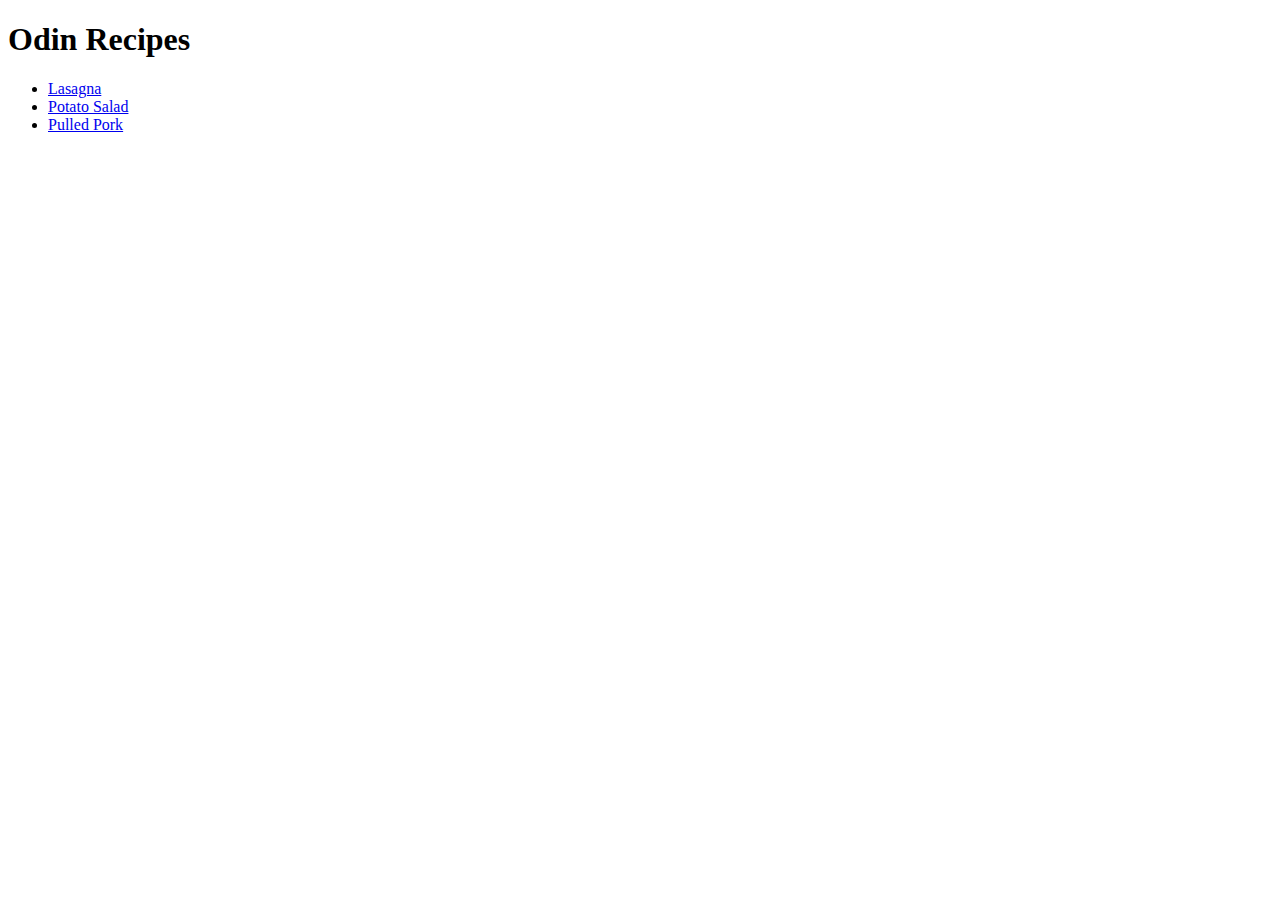
<file: 1_Recipes_HTML/index.html>
<!DOCTYPE html>
<html lang="en">
  <head>
    <meta charset="UTF-8" />
    <meta http-equiv="X-UA-Compatible" content="IE=edge" />
    <meta name="viewport" content="width=device-width, initial-scale=1.0" />
    <title>Recipes</title>
  </head>
  <body>
    <h1>Odin Recipes</h1>
    <ul>
      <li><a href="./Recipes/lasagna.html">Lasagna</a></li>
      <li><a href="./Recipes/potatosalad.html">Potato Salad</a></li>
      <li><a href="./Recipes/pulledpork.html">Pulled Pork</a></li>
    </ul>
  </body>
</html>
</file>
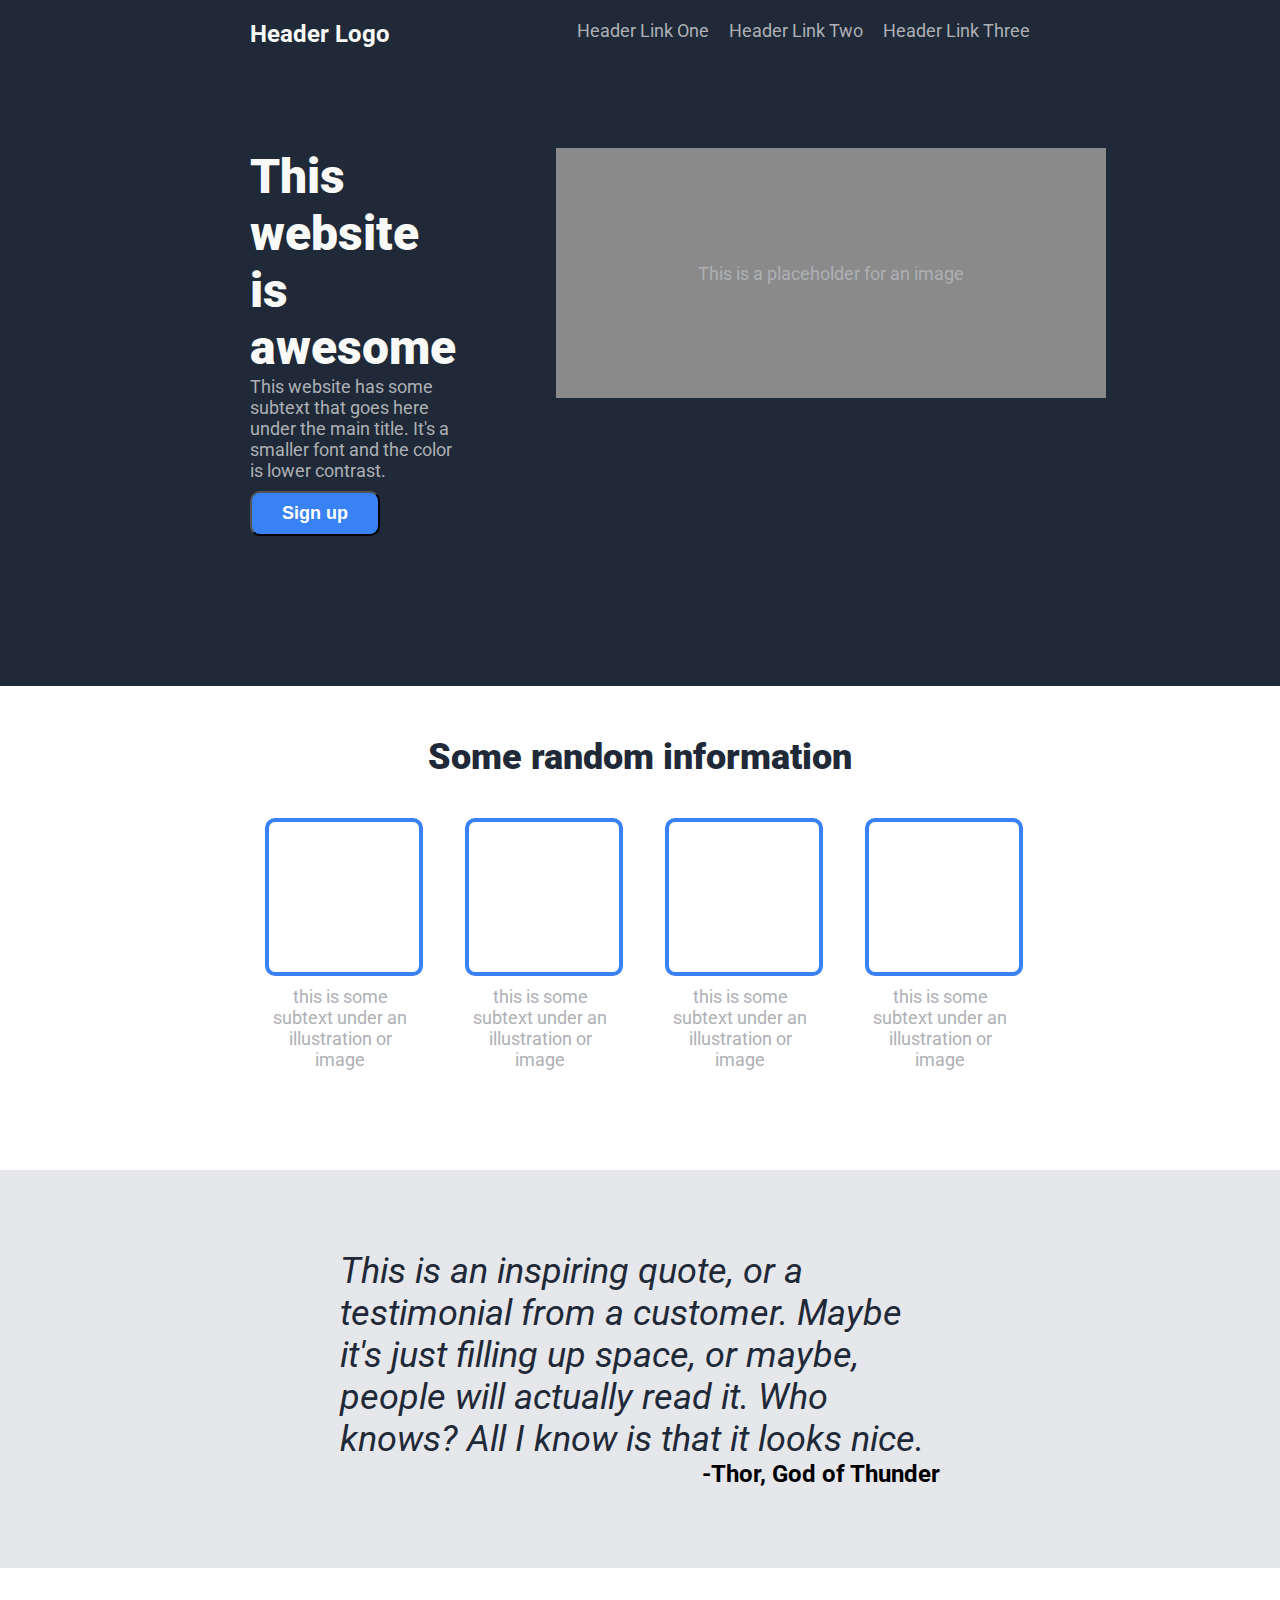
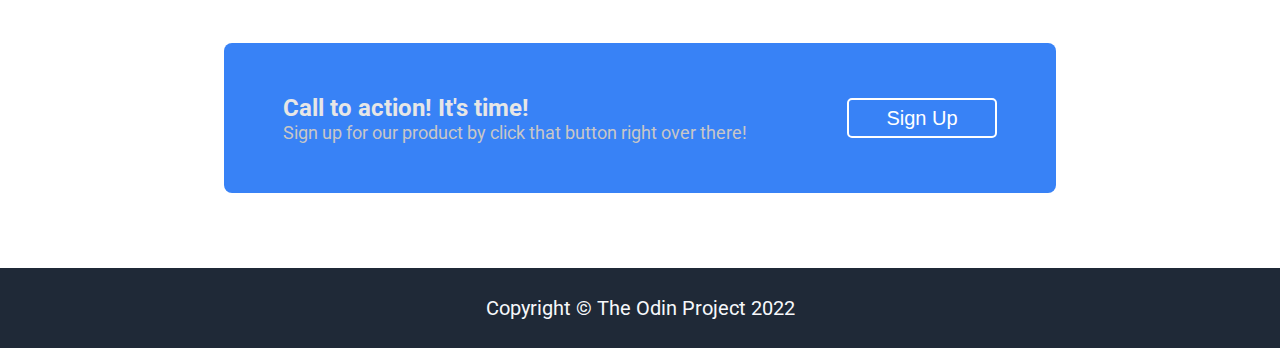
<file: 2_LandingPage_Flexbox/index.html>
<!DOCTYPE html>
<html lang="en">
  <head>
    <meta charset="UTF-8" />
    <meta http-equiv="X-UA-Compatible" content="IE=edge" />
    <meta name="viewport" content="width=device-width, initial-scale=1.0" />

    <!-- Font style google -->
    <link rel="preconnect" href="https://fonts.googleapis.com" />
    <link rel="preconnect" href="https://fonts.gstatic.com" crossorigin />
    <link
      href="https://fonts.googleapis.com/css2?family=Roboto:wght@400;700;900&display=swap"
      rel="stylesheet"
    />

    <!-- CSS -->
    <link rel="stylesheet" href="./styles.css" />

    <title>Landing Page</title>
  </head>
  <body>
    <section class="hero">
      <header class="flex-container">
        <h3>Header Logo</h3>
        <nav class="flex-container">
          <a href="#">Header Link One</a>
          <a href="#">Header Link Two</a>
          <a href="#">Header Link Three</a>
        </nav>
      </header>

      <!-- Hero Body -->
      <div class="hero-body flex-container">
        <div class="left-hero-body">
          <h2>This website is awesome</h2>
          <p>
            This website has some subtext that goes here under the main title.
            It's a smaller font and the color is lower contrast.
          </p>
          <button>Sign up</button>
        </div>

        <div class="right-hero-body">
          <div class="placeholder">
            <p>This is a placeholder for an image</p>
          </div>
        </div>
      </div>
    </section>

    <!-- Info Section -->
    <section class="info">
      <div class="info-header">
        <h3>Some random information</h3>
      </div>
      <div class="info-body">
        <div class="info-item">
          <div class="info-item-box"></div>
          <div class="info-item-text">
            <p>this is some subtext under an illustration or image</p>
          </div>
        </div>
        <div class="info-item">
          <div class="info-item-box"></div>
          <div class="info-item-text">
            <p>this is some subtext under an illustration or image</p>
          </div>
        </div>
        <div class="info-item">
          <div class="info-item-box"></div>
          <div class="info-item-text">
            <p>this is some subtext under an illustration or image</p>
          </div>
        </div>
        <div class="info-item">
          <div class="info-item-box"></div>
          <div class="info-item-text">
            <p>this is some subtext under an illustration or image</p>
          </div>
        </div>
      </div>
    </section>

    <!-- Quote Section -->
    <section class="quote">
      <div class="quote-body">
        <div class="quote-text">
          <p>
            This is an inspiring quote, or a testimonial from a customer. Maybe
            it's just filling up space, or maybe, people will actually read it.
            Who knows? All I know is that it looks nice.
          </p>
        </div>
        <div class="quote-author">
          <h2>-Thor, God of Thunder</h2>
        </div>
      </div>
    </section>

    <!-- CTA Section -->
    <section class="cta">
      <div class="cta-body">
        <div class="cta-text">
          <h2>Call to action! It's time!</h2>
          <p>Sign up for our product by click that button right over there!</p>
        </div>
        <div class="cta-button-container">
          <button>Sign Up</button>
        </div>
      </div>
    </section>

    <footer>Copyright &copy; The Odin Project 2022</footer>
  </body>
</html>
</file>
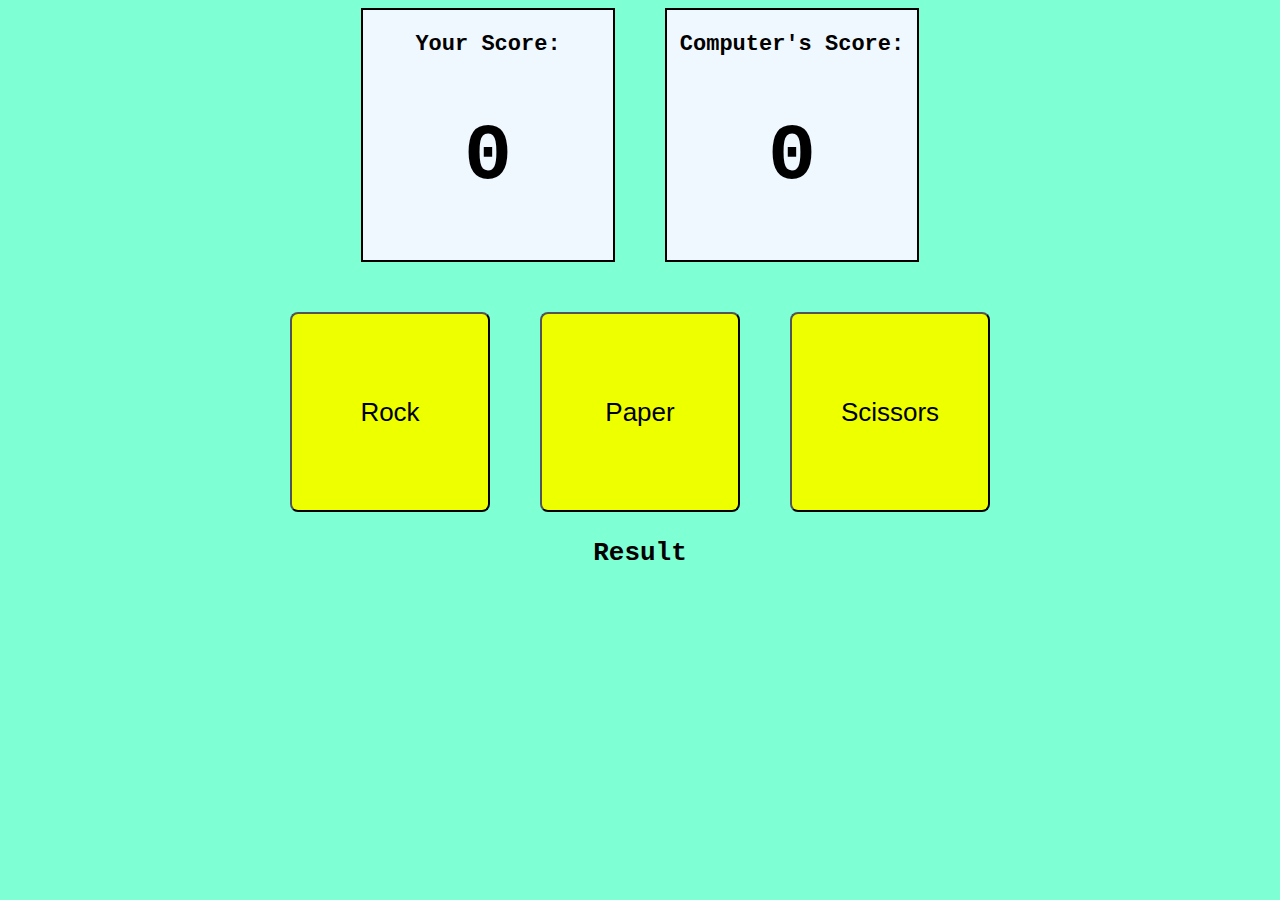
<file: 3_RockPaperScissors/index.html>
<!DOCTYPE html>
<html lang="en">
  <head>
    <meta charset="UTF-8" />
    <meta http-equiv="X-UA-Compatible" content="IE=edge" />
    <meta name="viewport" content="width=device-width, initial-scale=1.0" />

    <link rel="stylesheet" href="./styles.css" />

    <title>Document</title>
  </head>
  <body>
    <div class="modal"></div>
    <div class="score-box">
      <div class="player-score-box">
        <h3>Your Score:</h3>
        <h1 class="player-score">0</h1>
      </div>
      <div class="computer-score-box">
        <h3>Computer's Score:</h3>
        <h1 class="computer-score">0</h1>
      </div>
    </div>
    <div class="boxes">
      <button class="rock">Rock</button>
      <button class="paper">Paper</button>
      <button class="scissors">Scissors</button>
    </div>
    <div class="result-container">
      <p class="result-text">Result</p>
    </div>

    <script src="./script.js"></script>
  </body>
</html>
</file>
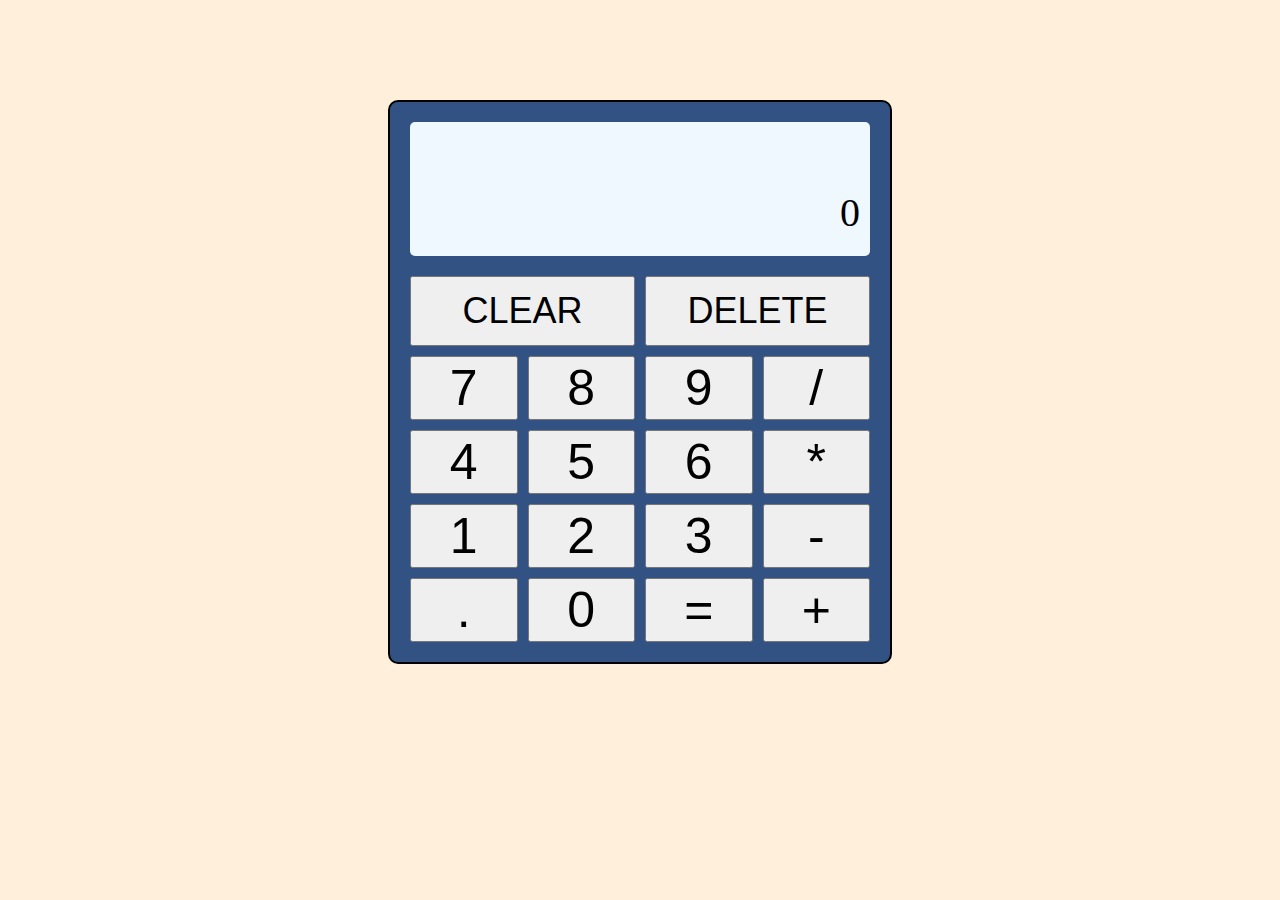
<file: 5_Calculator/index.html>
<!DOCTYPE html>
<html lang="en">
  <head>
    <meta charset="UTF-8" />
    <meta http-equiv="X-UA-Compatible" content="IE=edge" />
    <meta name="viewport" content="width=device-width, initial-scale=1.0" />
    <link rel="stylesheet" href="./styles.css" />
    <title>Calculator</title>
  </head>
  <body>
    <div class="calculator-outline">
      <div class="calculator-body">
        <div class="calculator-screen">
          <div class="history-container"></div>
          <div class="current-container">123</div>
        </div>
        <div class="calculator-clear-delete">
          <button class="calculator-clear">CLEAR</button>
          <button class="calculator-delete">DELETE</button>
        </div>
        <div class="calculator-buttons">
          <button class="button-num">7</button>
          <button class="button-num">8</button>
          <button class="button-num">9</button>
          <button class="button-operator">/</button>
          <button class="button-num">4</button>
          <button class="button-num">5</button>
          <button class="button-num">6</button>
          <button class="button-operator">*</button>
          <button class="button-num">1</button>
          <button class="button-num">2</button>
          <button class="button-num">3</button>
          <button class="button-operator">-</button>
          <button class="button-period">.</button>
          <button class="button-num">0</button>
          <button class="button-equal">=</button>
          <button class="button-operator">+</button>
        </div>
      </div>
    </div>
    <script src="./script.js"></script>
  </body>
</html>
</file>
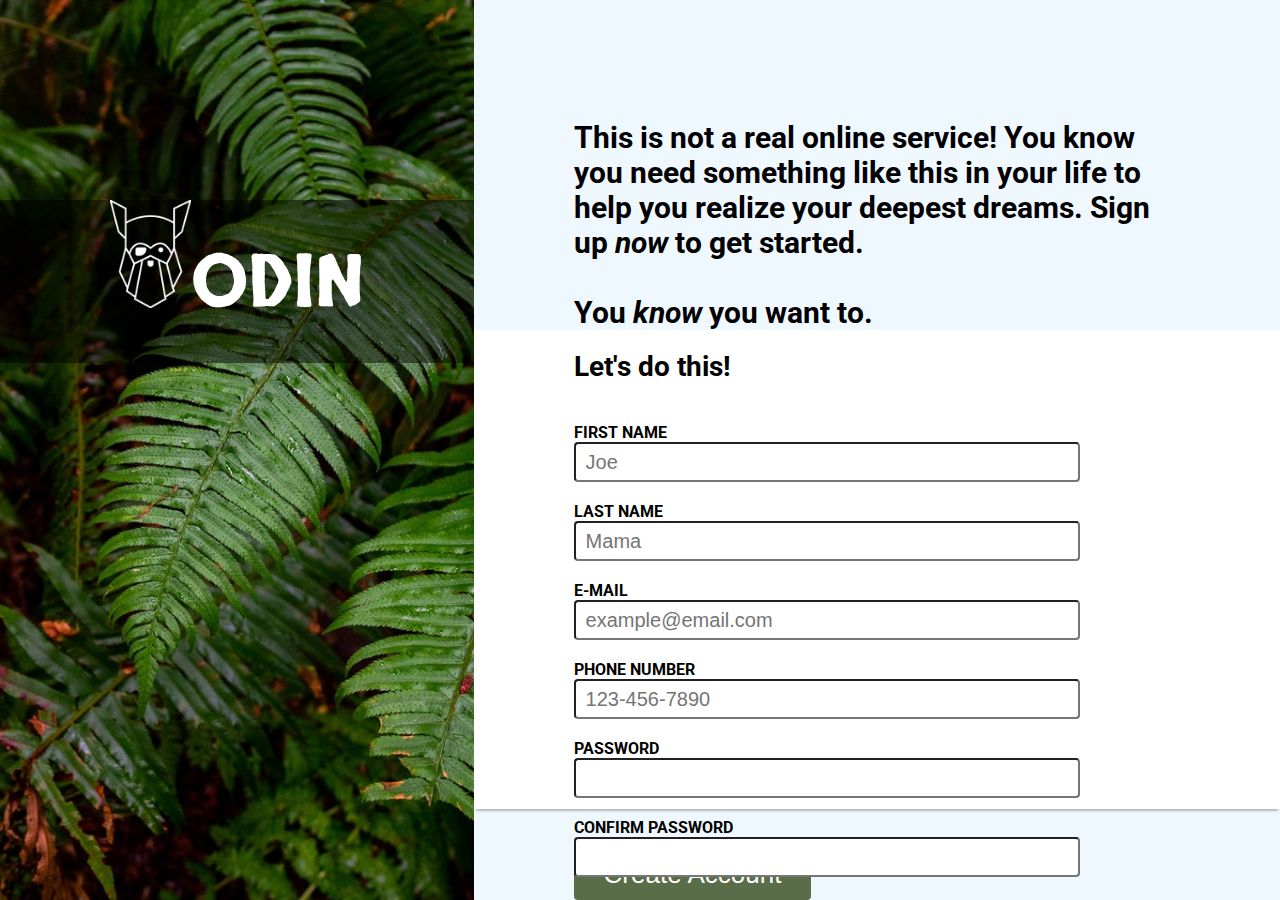
<file: 6_SignUp_Form/index.html>
<!DOCTYPE html>
<html lang="en">
  <head>
    <meta charset="UTF-8" />
    <meta http-equiv="X-UA-Compatible" content="IE=edge" />
    <meta name="viewport" content="width=device-width, initial-scale=1.0" />

    <!-- Google Fonts -->
    <!-- Odin Font -->
    <link rel="preconnect" href="https://fonts.googleapis.com" />
    <link rel="preconnect" href="https://fonts.gstatic.com" crossorigin />
    <link
      href="https://fonts.googleapis.com/css2?family=Skranji&display=swap"
      rel="stylesheet"
    />
    <!-- Robot Font -->
    <link rel="preconnect" href="https://fonts.googleapis.com" />
    <link rel="preconnect" href="https://fonts.gstatic.com" crossorigin />
    <link
      href="https://fonts.googleapis.com/css2?family=Roboto:wght@400;700;900&display=swap"
      rel="stylesheet"
    />

    <!-- CSS -->
    <link rel="stylesheet" href="./public/styles.css" />
    <title>Sign-up Form</title>
  </head>
  <body>
    <div class="main-container">
      <!-- Left Side -->
      <div class="main left-container">
        <div class="title-container">
          <div class="image-container">
            <img
              class="odin-image"
              src="./public/images/odin-lined.png"
              alt="odin-outline"
            />
          </div>
          <div class="text-container">ODIN</div>
        </div>
      </div>

      <!-- Right Side -->
      <div class="main right-container">
        <div class="top">
          <p>
            This is not a real online service! You know you need something like
            this in your life to help you realize your deepest dreams. Sign up
            <i>now</i> to get started.
            <br />
            <br />
            You <i>know</i> you want to.
          </p>
        </div>
        <div class="middle">
          <h2>Let's do this!</h2>
          <div class="middle-form">
            <form action="#" method="post">
              <div>
                <label for="first_name">First Name</label>
                <input
                  type="text"
                  placeholder="Joe"
                  name="firstN"
                  id="first_name"
                />
              </div>
              <div>
                <label for="last_name">Last Name</label>
                <input
                  type="text"
                  placeholder="Mama"
                  name="lastN"
                  id="last_name"
                />
              </div>
              <div>
                <label for="email">e-Mail</label>
                <input
                  type="email"
                  placeholder="example@email.com"
                  name="email"
                  id="email"
                />
              </div>
              <div>
                <label for="phone_number">phone number</label>
                <input
                  type="tel"
                  placeholder="123-456-7890"
                  name="phone_number"
                  id="phone_number"
                />
              </div>
              <div>
                <label for="password">Password</label>
                <input type="password" name="password" id="password" />
              </div>
              <div>
                <label for="cPassword">Confirm Password</label>
                <input type="password" name="password" id="cPassword" />
              </div>
            </form>
          </div>
        </div>
        <div class="bottom">
          <button>Create Account</button>
        </div>
      </div>
    </div>
  </body>
</html>
</file>
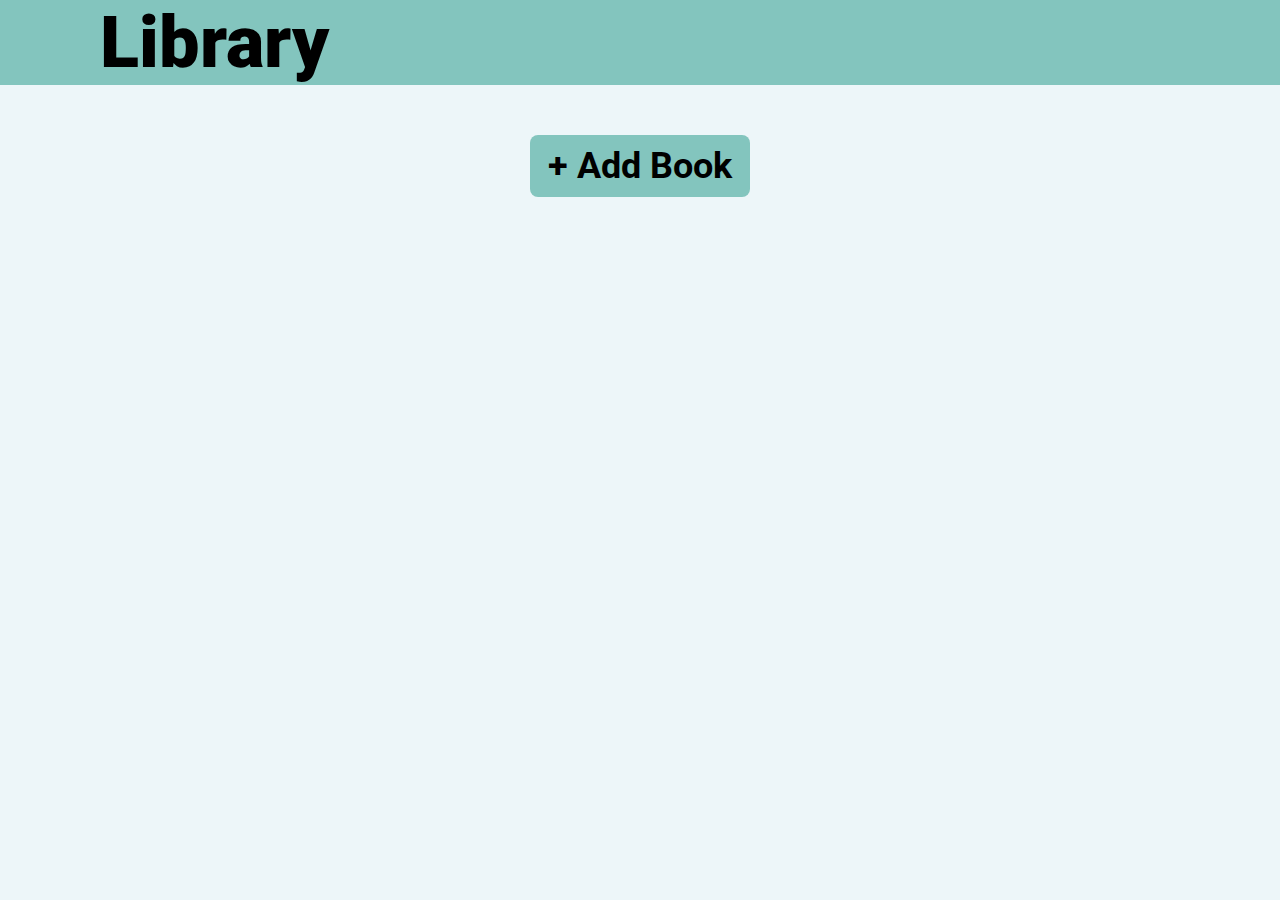
<file: 8_Library/index.html>
<!DOCTYPE html>
<html lang="en">
  <head>
    <meta charset="UTF-8" />
    <meta http-equiv="X-UA-Compatible" content="IE=edge" />
    <meta name="viewport" content="width=device-width, initial-scale=1.0" />

    <!-- Fonts -->
    <link rel="preconnect" href="https://fonts.googleapis.com" />
    <link rel="preconnect" href="https://fonts.gstatic.com" crossorigin />
    <link
      href="https://fonts.googleapis.com/css2?family=Roboto:wght@400;500;700;900&display=swap"
      rel="stylesheet"
    />

    <!-- CSS -->
    <link rel="stylesheet" href="./public/styles.css" />
    <title>Library</title>
  </head>
  <body>
    <header>
      <nav>
        <div class="title">Library</div>
      </nav>
    </header>

    <section class="main-body">
      <div class="add-book-container">
        <div class="add-book-button">+ Add Book</div>
      </div>
      <div class="overlay hidden"></div>
      <div class="modal hidden">
        <div class="modal-header">Add New Book</div>
        <form class="modal-form" action="#">
          <div class="modal-title-box">
            <label for="title">Title</label>
            <input
              id="title"
              type="text"
              placeholder="The Great Gatsby"
              autocomplete="off"
            />
          </div>
          <div class="modal-author-box">
            <label for="author">Author</label>
            <input
              id="author"
              type="text"
              placeholder="F. Scott Fitzgerald"
              autocomplete="off"
            />
          </div>
          <div class="modal-pages-box">
            <label for="pages">Number of Pages</label>
            <input
              id="pages"
              type="number"
              inputmode="numeric"
              placeholder="208"
              autocomplete="off"
            />
          </div>
          <div class="modal-read-box">
            <label for="read">Have you read it?</label>
            <input id="read" type="checkbox" class="modal-checkbox" />
          </div>
          <button class="submit-button" type="submit">Submit</button>
        </form>
      </div>
      <div class="cards">
        <!-- <div class="card">
          <div class="card-title">"The Great Gatsby"</div>
          <div class="card-author">Fitzgerald</div>
          <div class="card-pages">134 Pages</div>
          <div class="card-read"><a class="read">Read</a></div>
          <div class="card-remove"><a class="remove">Remove</a></div>
        </div>
      </div> -->
    </section>

    <script src="./script.js"></script>
  </body>
</html>
</file>
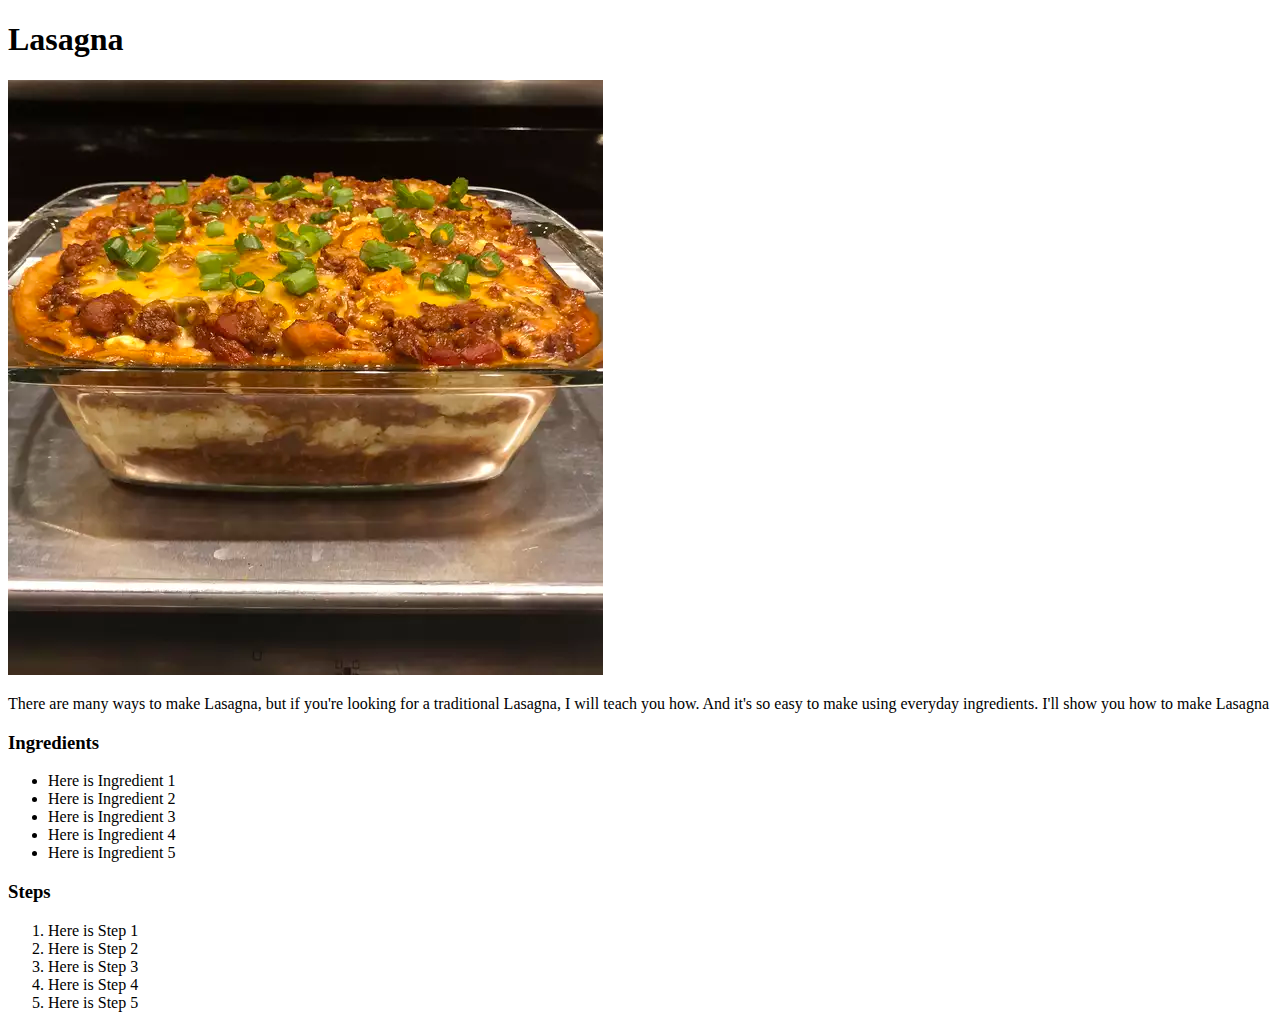
<file: 1_Recipes_HTML/Recipes/lasagna.html>
<!DOCTYPE html>
<html lang="en">
  <head>
    <meta charset="UTF-8" />
    <meta http-equiv="X-UA-Compatible" content="IE=edge" />
    <meta name="viewport" content="width=device-width, initial-scale=1.0" />
    <title>Lasagna</title>
  </head>
  <body>
    <h1>Lasagna</h1>
    <img src="./images/lasagna.webp" alt="lasagna" />
    <p>
      There are many ways to make Lasagna, but if you're looking for a
      traditional Lasagna, I will teach you how. And it's so easy to make
      using everyday ingredients. I'll show you how to make Lasagna </p>
    <h3>Ingredients</h3>
    <ul>
      <li>Here is Ingredient 1</li>
      <li>Here is Ingredient 2</li>
      <li>Here is Ingredient 3</li>
      <li>Here is Ingredient 4</li>
      <li>Here is Ingredient 5</li>
    </ul>
    <h3>Steps</h3>
    <ol>
      <li>Here is Step 1</li>
      <li>Here is Step 2</li>
      <li>Here is Step 3</li>
      <li>Here is Step 4</li>
      <li>Here is Step 5</li>
    </ol>
  </body>
  </body>
</html>
</file>
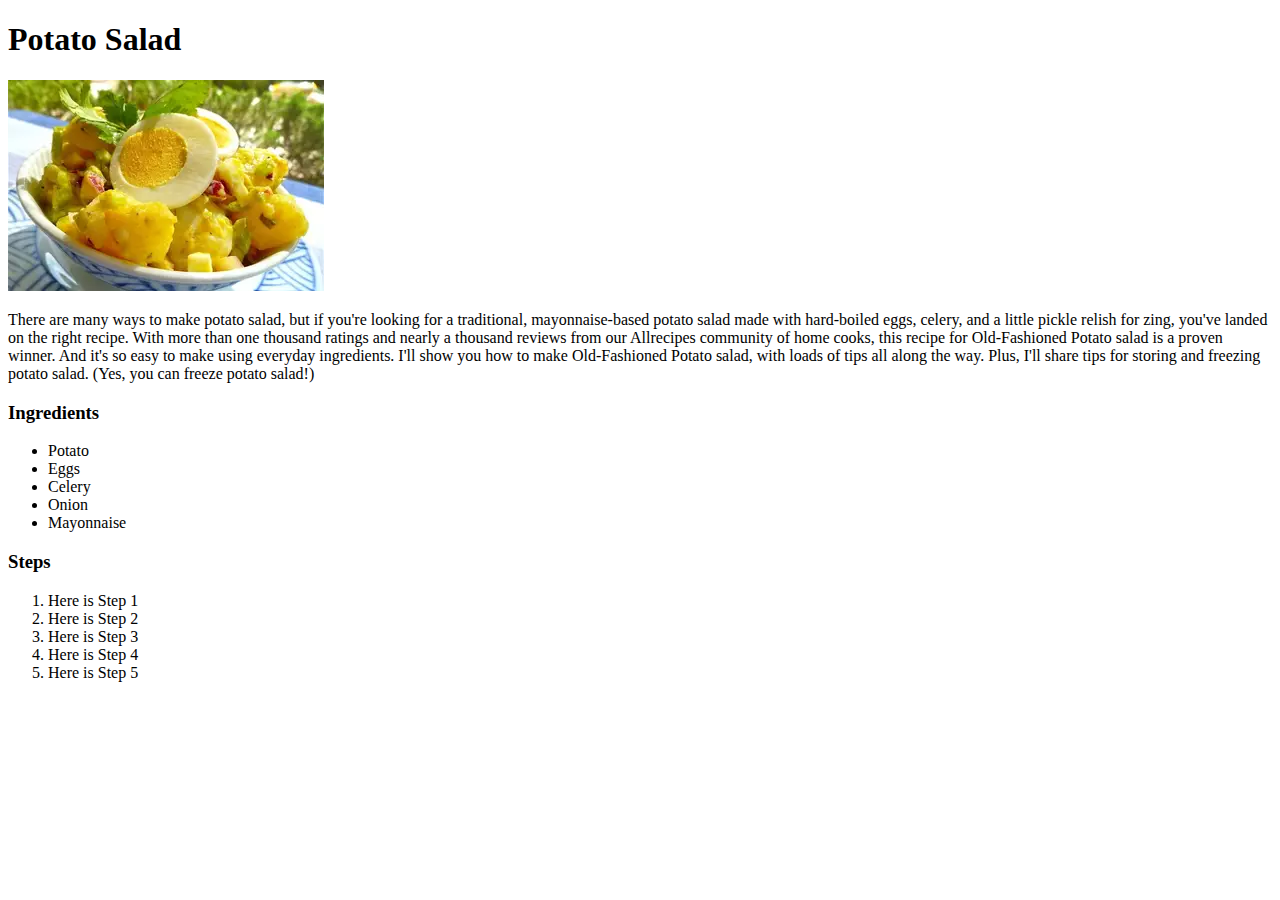
<file: 1_Recipes_HTML/Recipes/potatosalad.html>
<!DOCTYPE html>
<html lang="en">
  <head>
    <meta charset="UTF-8" />
    <meta http-equiv="X-UA-Compatible" content="IE=edge" />
    <meta name="viewport" content="width=device-width, initial-scale=1.0" />
    <title>Potato Salad</title>
  </head>
  <body>
    <h1>Potato Salad</h1>
    <img src="./images/potatosalad.webp" alt="potatosalad" />
    <p>
      There are many ways to make potato salad, but if you're looking for a
      traditional, mayonnaise-based potato salad made with hard-boiled eggs,
      celery, and a little pickle relish for zing, you've landed on the right
      recipe. With more than one thousand ratings and nearly a thousand reviews
      from our Allrecipes community of home cooks, this recipe for Old-Fashioned
      Potato salad is a proven winner. And it's so easy to make using everyday
      ingredients. I'll show you how to make Old-Fashioned Potato salad, with
      loads of tips all along the way. Plus, I'll share tips for storing and
      freezing potato salad. (Yes, you can freeze potato salad!)
    </p>
    <h3>Ingredients</h3>
    <ul>
      <li>Potato</li>
      <li>Eggs</li>
      <li>Celery</li>
      <li>Onion</li>
      <li>Mayonnaise</li>
    </ul>
    <h3>Steps</h3>
    <ol>
      <li>Here is Step 1</li>
      <li>Here is Step 2</li>
      <li>Here is Step 3</li>
      <li>Here is Step 4</li>
      <li>Here is Step 5</li>
    </ol>
  </body>
</html>
</file>
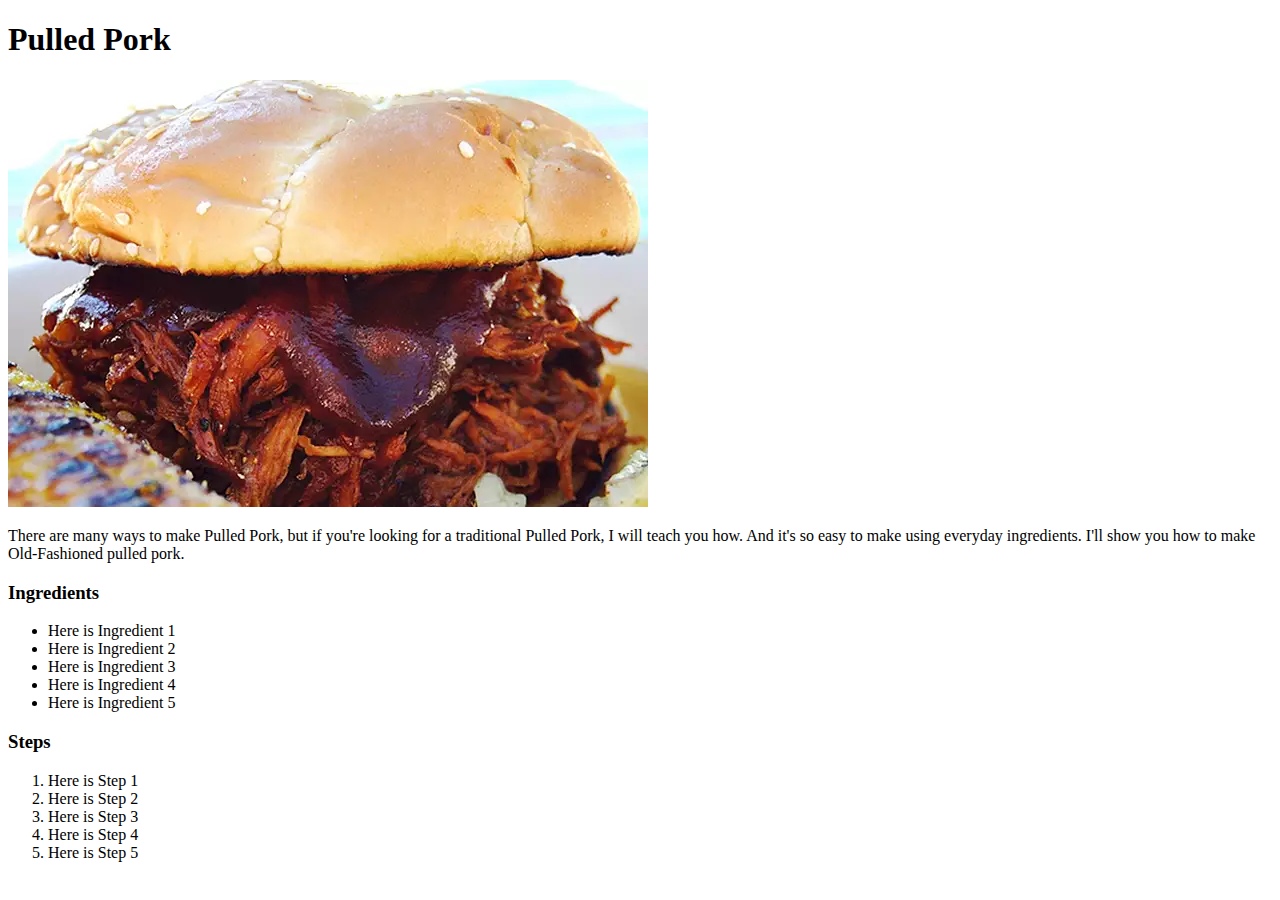
<file: 1_Recipes_HTML/Recipes/pulledpork.html>
<!DOCTYPE html>
<html lang="en">
  <head>
    <meta charset="UTF-8" />
    <meta http-equiv="X-UA-Compatible" content="IE=edge" />
    <meta name="viewport" content="width=device-width, initial-scale=1.0" />
    <title>Pulled Pork</title>
  </head>
  <body>
    <h1>Pulled Pork</h1>
    <img src="./images/pulled pork.webp" alt="pulled-pork" />
    <p>
      There are many ways to make Pulled Pork, but if you're looking for a
      traditional Pulled Pork, I will teach you how. And it's so easy to make
      using everyday ingredients. I'll show you how to make Old-Fashioned pulled
      pork.
    </p>

    <h3>Ingredients</h3>
    <ul>
      <li>Here is Ingredient 1</li>
      <li>Here is Ingredient 2</li>
      <li>Here is Ingredient 3</li>
      <li>Here is Ingredient 4</li>
      <li>Here is Ingredient 5</li>
    </ul>
    <h3>Steps</h3>
    <ol>
      <li>Here is Step 1</li>
      <li>Here is Step 2</li>
      <li>Here is Step 3</li>
      <li>Here is Step 4</li>
      <li>Here is Step 5</li>
    </ol>
  </body>
</html>
</file>
<file: 2_LandingPage_Flexbox/styles.css>
* {
  margin: 0;
  padding: 0;
}

body {
  font-family: 'roboto';
}

.flex-container {
  display: flex;
}

/* Hero Section */
.hero {
  background-color: #1f2937;
  padding: 20px 250px;
}

header.flex-container {
  justify-content: space-between;
}

header h3 {
  font-size: 24px;
  font-style: bold;
  color: #f9faf8;
}

nav {
  gap: 20px;
}

nav a,
p {
  font-size: 18px;
  color: #aeb0b5;
}

a:link {
  text-decoration: none;
}

/* Hero body */
.hero-body {
  margin-top: 100px;
  padding-bottom: 130px;
  flex: 1;
  gap: 100px;
}

.left-hero-body h2 {
  font-size: 48px;
  font-weight: 900;
  color: #f9faf8;
}

.left-hero-body button {
  background-color: #3882f6;
  color: white;
  font-weight: 700;
  font-size: 18px;
  padding: 10px 30px;
  margin-top: 10px;

  border-radius: 10px;
  border-color: none;
}

.placeholder {
  display: flex;
  width: 550px;
  height: 250px;
  background-color: rgb(138, 138, 138);
  align-items: center;
  justify-content: center;
}

/* InfoSection */
.info {
  margin-top: 50px;
  margin-bottom: 100px;
  padding: 0 300px;
}

.info-header {
  padding-bottom: 40px;
  text-align: center;
}

.info-header h3 {
  font-size: 36px;
  font-weight: 900;
  color: #1f2937;
}

.info-body {
  display: flex;
  justify-content: center;
  gap: 50px;
}

.info-item {
  width: 150px;
  text-align: center;
}

.info-item-box {
  width: 150px;
  height: 150px;
  border: 4px solid #3882f6;
  border-radius: 10px;
  margin-bottom: 10px;
}

/* Quote Section */
.quote {
  background-color: #e5e7eb;
}

.quote-body {
  padding: 80px 340px;
}

.quote-author {
  display: flex;
  justify-content: end;
}

.quote-text p {
  font-size: 36px;
  font-style: italic;
  font-weight: light;
  color: #1f2937;
}

/* CTA Section */
.cta,
.cta-body {
  display: flex;
  justify-content: center;
  align-items: center;
}

.cta {
  height: 300px;
}

.cta-body {
  border-radius: 8px;
  background-color: #3882f6;
  height: 150px;
  width: 65%;
  gap: 100px;
}

.cta-text h2 {
  color: rgb(230, 230, 230);
}

.cta-text p {
  color: rgb(200, 199, 199);
}

.cta-button-container button {
  font-size: 20px;
  width: 150px;
  height: 40px;
  border-radius: 5px;
  border: 2px solid white;
  background-color: #3882f6;
  color: white;
}

/* Footer Section */
footer {
  display: flex;
  align-items: center;
  justify-content: center;

  background-color: #1f2937;
  font-size: 20px;
  color: #f6f8fb;
  height: 80px;
}
</file>
<file: 3_RockPaperScissors/styles.css>
body {
  background-color: aquamarine;
  font-family: 'Courier New', Courier, monospace;
}

.active {
  position: fixed; /* Sit on top of the page content */
  width: 100%; /* Full width (cover the whole page) */
  height: 100%; /* Full height (cover the whole page) */
  top: 0;
  left: 0;
  right: 0;
  bottom: 0;
  background-color: rgba(0, 0, 0, 0.5); /* Black background with opacity */
  z-index: 2; /* Specify a stack order in case you're using a different order for other elements */
}

/* Scores */
h1 {
  font-size: 80px;
}

h3 {
  font-size: 22px;
}

.score-box {
  display: flex;
  justify-content: center;
  gap: 50px;

  text-align: center;
}

.player-score-box,
.computer-score-box {
  height: 250px;
  width: 250px;
  background-color: aliceblue;
  border: 2px solid black;
}

/* Buttons */
.boxes {
  padding-top: 50px;
  display: flex;
  justify-content: center;
  gap: 50px;
}

button {
  background-color: rgb(238, 255, 0);
  font-size: 26px;
  width: 200px;
  height: 200px;
  border-radius: 8px;
}

button:hover {
  background-color: rgb(255, 255, 0);
}

button:active {
  background-color: rgb(198, 212, 5);
}

.result-container {
  text-align: center;
  height: 60px;
}

.result-text {
  font-size: 26px;
  font-weight: bold;
}
</file>
<file: 5_Calculator/styles.css>
body {
  background-color: rgb(255, 239, 219);
}

.calculator-outline {
  background-color: rgb(49, 82, 131);
  width: 500px;
  margin: 100px auto;

  border-radius: 10px;
  border: 2px solid;
}

.calculator-body {
  margin: 20px;
  border-radius: 10px;
}

.calculator-screen {
  display: grid;
  grid-template-columns: 1fr;
  grid-template-rows: 1fr 1fr;

  text-align: end;
  font-size: 40px;
  padding: 10px;
  background-color: aliceblue;
  border-radius: 5px;
  margin-bottom: 20px;
  min-height: 114px;
}

.calculator-clear-delete {
  display: flex;
  align-items: stretch;
  gap: 10px;
  margin-bottom: 10px;
}

.calculator-clear-delete button {
  height: 70px;
  font-size: 36px;
  flex: 1;
}

.calculator-buttons {
  display: flex;
  flex-wrap: wrap;
  align-items: stretch;
  gap: 10px;
}

.calculator-buttons button {
  flex: 1 1 21%;
  font-size: 50px;
}
</file>
<file: 6_SignUp_Form/public/styles.css>
* {
  margin: 0;
  padding: 0;
  box-sizing: border-box;
}

body {
  background-color: aliceblue;
  font-family: sans-serif;
}

.main-container {
  display: flex;
}

.main {
  height: 100vh;
  width: 100%;
}

.left-container {
  background-color: aqua;
  background-image: url('./images/leaf-background.jpg');
  background-repeat: no-repeat;
  background-size: cover;
  flex: 1 0 37%;
}

.title-container {
  background-color: rgba(0, 0, 0, 0.486);
  font-family: 'Skranji', cursive;

  display: flex;
  justify-content: center;
  margin-top: 200px;
}

.image-container {
  width: 17%;
}

.odin-image {
  width: 100%;
  height: auto;
}

.text-container {
  display: inline-block;
  padding-bottom: 30px;
  color: white;
  font-size: 72px;
  margin-top: 35px;
}

.right-container {
  font-family: 'Roboto', sans-serif;
  background-color: aquamarine;
  display: flex;
  flex-direction: column;
}

.top,
.middle,
.bottom {
  padding: 0 100px;
}

.top {
  background-color: aliceblue;
  padding-top: 120px;
  flex: 1;
}

.top p {
  font-weight: 700;
  font-size: 30px;
}

.middle {
  background-color: white;
  box-shadow: 0 4px 2px -2px rgba(128, 128, 128, 0.535);
  min-height: 400px;
  flex: 1 1 2;
  z-index: 2;
}

.middle h2 {
  font-size: 28px;
  padding: 20px 0;
}

.middle-form form {
  display: flex;
  flex-wrap: wrap;
}
.middle-form div {
  margin-top: 20px;
  margin-right: 100px;
  flex: 1 1 40%;
}

.middle-form label {
  display: block;
  text-transform: uppercase;
  font-size: 16px;
  font-weight: bold;
}

.middle-form input {
  width: 100%;
  height: 40px;
  border-radius: 4px;
  font-size: 20px;
  padding-left: 10px;
}

.middle-form input:focus {
  outline: none;
  border: 2px solid blue;
  box-shadow: 0 0 5px grey;
}

.bottom {
  background-color: aliceblue;
  padding-top: 40px;
  flex: 1;
}

.bottom button {
  font-size: 26px;
  color: #fff;
  padding: 10px 30px;
  background-color: #596d48;
  border: 0;
  border-radius: 4px;
  outline: none;
}

.bottom button:hover {
  background-color: #657c51;
}

.bottom button:active {
  background-color: #48583a;
}
</file>
<file: 8_Library/public/styles.css>
* {
  margin: 0;
  padding: 0;
  box-sizing: border-box;
}

html {
  font-size: 62.5%;
}

body {
  background-color: #edf6f9;
  font-family: 'Roboto', sans-serif;
}

header {
  background-color: #83c5be;
  padding-left: 10rem;
}

.title {
  font-size: 7.2rem;
  font-weight: 900;
}

.main-body {
  width: 100%;
  padding: 5rem 12rem;
}

.add-book-container {
  width: 100%;
  text-align: center;
}

.add-book-button {
  display: inline-block;
  text-align: center;
  font-size: 3.6rem;
  font-weight: 700;
  width: 22rem;
  border-radius: 0.8rem;
  background-color: #83c5be;
  padding: 1rem;
}

.add-book-button:hover {
  background-color: #98e2db;
  cursor: pointer;
}

.add-book-button:active {
  background-color: #006d77;
}

.modal {
  position: absolute;
  top: 50%;
  left: 50%;
  transform: translate(-50%, -50%);
  width: 25%;
  height: 70%;
  background-color: white;
  padding: 2rem 6rem;
  border-radius: 5px;
  box-shadow: 0 3rem 5rem rgba(0, 0, 0, 0.3);
  z-index: 10;
}

.modal-header {
  text-align: center;
  font-size: 3.2rem;
  margin-bottom: 2rem;
  font-weight: 500;
}

.modal-form {
  display: flex;
  flex-direction: column;
  gap: 2rem;
}

.modal-form div {
  display: flex;
  flex-direction: column;
}

.modal-form div label {
  font-size: 2.4rem;
  margin-bottom: 0.6rem;
}

.modal-form div input {
  font-size: 2rem;
  padding: 1rem;
}

div.modal-read-box {
  display: flex;
  flex-direction: row;
  justify-content: space-between;
  align-items: center;
}

.modal-checkbox {
  height: 2rem;
  width: 2rem;
}

.submit-button {
  width: 80%;
  height: 6rem;
  margin: 2rem auto 0;
  font-size: 2.6rem;
  background-color: #83c5be;
  border-width: 0;
  border-radius: 0.6rem;

  box-shadow: 0px 0px 10px rgba(0, 0, 0, 0.2);
}

.submit-button:hover {
  background-color: rgb(153, 226, 219);
  border-width: 0;
  border-radius: 0.6rem;
  cursor: pointer;
}

.submit-button:active {
  background-color: #669b95;
}

/* Overlay */
.overlay {
  position: absolute;
  top: 0;
  left: 0;
  width: 100%;
  height: 100%;
  background-color: rgba(0, 0, 0, 0.6);
  backdrop-filter: blur(1px);
  z-index: 5;
}

.hidden {
  display: none;
}

/* Cards */
.cards {
  margin-top: 2rem;
  display: flex;
  flex-wrap: wrap;
  gap: 5rem;
}

.card {
  display: flex;
  flex-direction: column;
  gap: 2rem;

  background-color: white;
  border-radius: 0.4rem;
  box-shadow: 0px 0px 1.6rem rgba(0, 0, 0, 0.2);

  margin-top: 2rem;
  padding: 3rem;
  font-size: 2.6rem;
  text-align: center;
}

.card div {
  width: 100%;
}

.card div a {
  padding: 0.4rem;
  display: block;
  border-radius: 0.6rem;
}

.card div a:hover {
  cursor: pointer;
}

.read {
  background-color: #83c5be;
}

.not-read {
  background-color: #f7b750;
}

.remove {
  background-color: #ffa69e;
}
</file>
